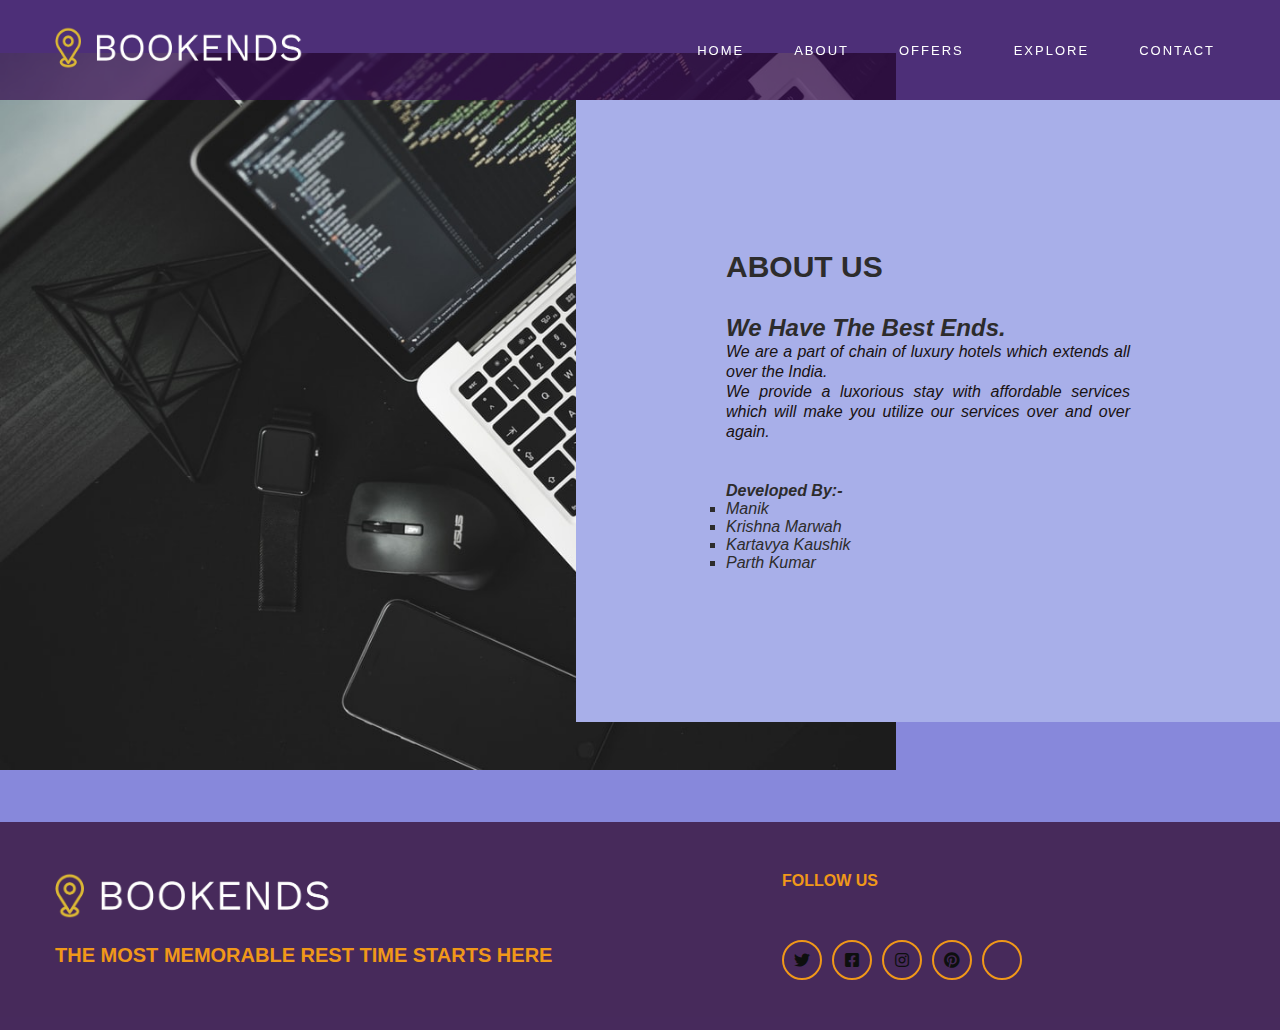
<file: about.html>
<!doctype html>
<html lang="en">
<head>
    <meta charset="UTF-8">
    <meta name="viewport"
        content="width=device-width, user-scalable=no, initial-scale=1.0, maximum-scale=1.0, minimum-scale=1.0">
    <meta http-equiv="X-UA-Compatible" content="ie=edge">
    <title>Bookends</title>
    <link rel="stylesheet" href="https://cdnjs.cloudflare.com/ajax/libs/font-awesome/5.13.0/css/all.min.css">
    <link rel="stylesheet" href="style.css">
</head>
<body>
    <div class="scrollbtn" onclick="scrollToTop()">
        <i class='fas fa-arrow-circle-up' ></i>
    </div>
    
<header class="header">
    <div class="container">
        <nav class="nav">
           <a href="index.html" class="logo">
               <img src="./images/logofinal.png" alt="" class="logo-image">
           </a>
            <div class="hamburger-menu">
                <i class="fas fa-bars open-state"></i>
                <i class="fas fa-times close-state"></i>
            </div>
            <ul class="nav-list">
                <li class="nav-item">
                    <a href="index.html" class="nav-link">Home</a>
                </li>
                <li class="nav-item">
                    <a href="about.html" class="nav-link">About</a>
                </li>
                <li class="nav-item">
                    <a href="offers.html" class="nav-link">Offers</a>
                </li>
                <li class="nav-item">
                    <a href="explore.html" class="nav-link">Explore</a>
                </li>
                <li class="nav-item">
                    <a href="contactus.html" class="nav-link">Contact</a>
                </li>
            </ul>
        </nav>
    </div>
</header>

<div class="about-section">
    <div class="inner-container">
        <h1>ABOUT US</h1>
        <h2 style="font-style: italic;">We Have The Best Ends.</h2>
        <p class="text">We are a part of chain of luxury hotels which extends all over the India. <br>We provide a luxorious stay with affordable services which will make you utilize our services over and over again.</p>
        <p style="font-size: medium; font-weight: bold; font-style: oblique;">Developed By:-</p>
        <ul style="list-style-type: square; font-style: oblique;">
            <li>Manik</li>
            <li>Krishna Marwah</li>
            <li>Kartavya Kaushik</li>
            <li>Parth Kumar</li>
        </ul>            
    </div>
</div>



<footer class="footer">
    <div class="container">
        <div class="footer-content">
           <div class="footer-content-brand">
               <a href="index.html" class="logo"></a>
               <img class="logo-image" src="./images/logofinal.png" alt="">
                </a>
                <div class="paragraph">
                    THE MOST MEMORABLE REST TIME STARTS HERE
                </div>
           </div>
           <div class="social-media-wrap">
               <h4 class="footer-heading">Follow Us</h4>
               <div class="social-media">
                   <a href="https://twitter.com/home" class="sm-link"><i class="fab fa-twitter"></i></a>
                   <a href="https://www.facebook.com" class="sm-link"><i class="fab fa-facebook-square"></i></a>
                   <a href="https://www.instagram.com" class="sm-link"><i class="fab fa-instagram"></i></a>
                   <a href="https://in.pinterest.com/login/" class="sm-link"><i class="fab fa-pinterest"></i></a>
                   <a href="https://www.tripadvisor.in/SmartDeals-g60834-Page_Arizona-Hotel-Deals.html" class="sm-link"><i class="fab fa-tripadvisor"></i></a> 
               </div>
           </div>
        </div>
    </div>
</footer>
<script src="main.js"></script>
</body>
</html>
</file>
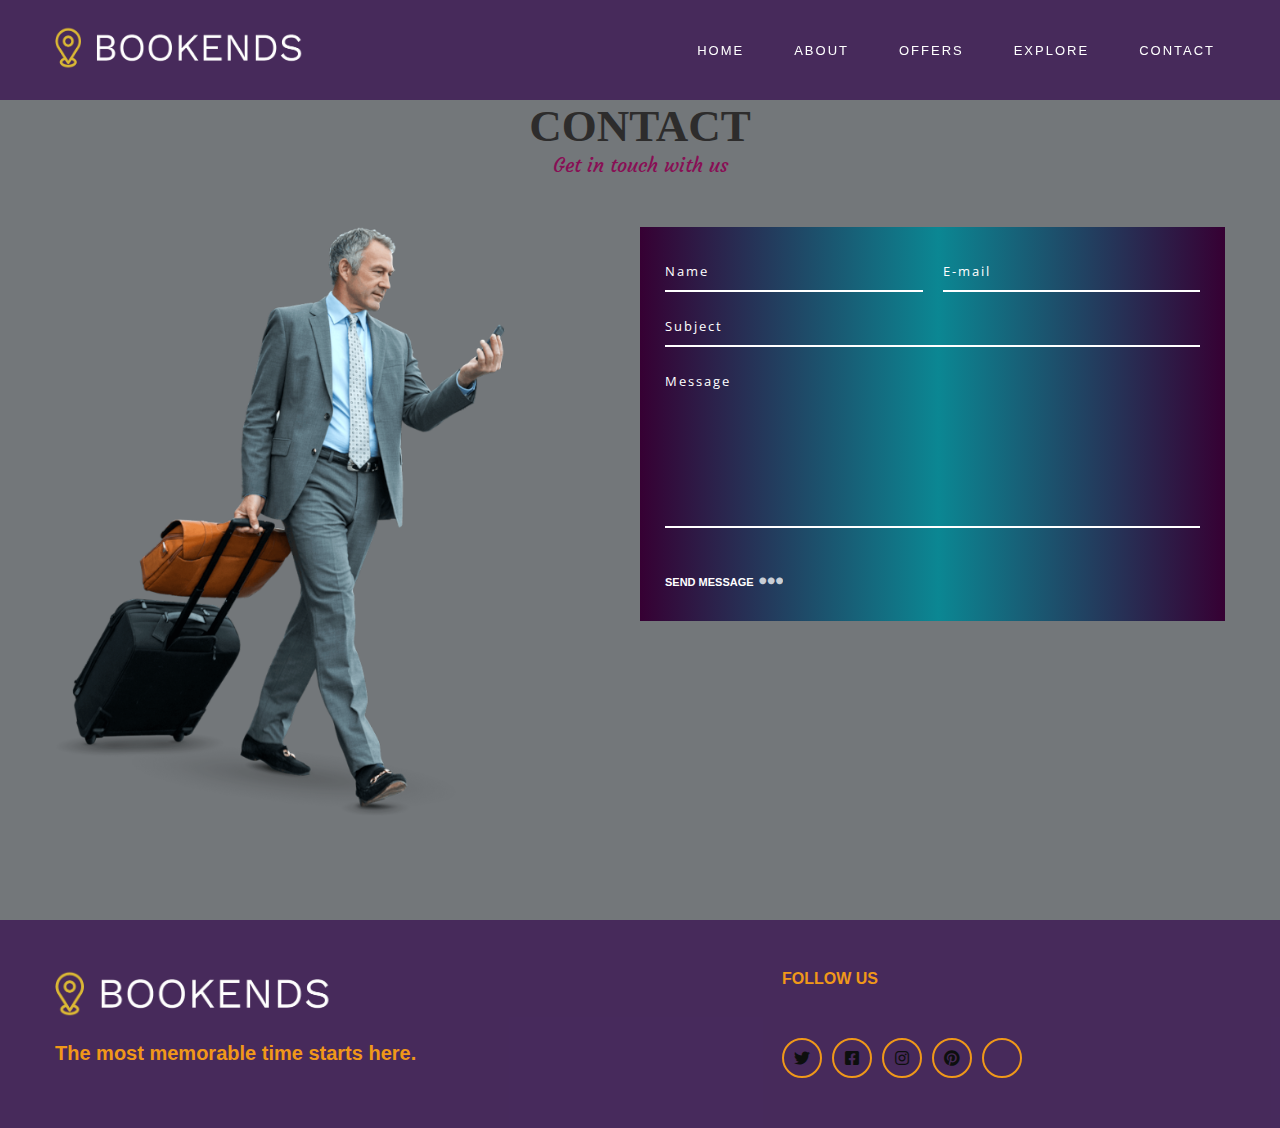
<file: contactus.html>
<!doctype html>
<html lang="en">
<head>
    <meta charset="UTF-8">
    <meta name="viewport"
        content="width=device-width, user-scalable=no, initial-scale=1.0, maximum-scale=1.0, minimum-scale=1.0">
    <meta http-equiv="X-UA-Compatible" content="ie=edge">
    <title>Bookends</title>
    <link rel="stylesheet" href="https://cdnjs.cloudflare.com/ajax/libs/font-awesome/5.13.0/css/all.min.css">
    <link rel="stylesheet" href="style.css">
</head>
<body>

    <div class="scrollbtn" onclick="scrollToTop()">
        <i class='fas fa-arrow-circle-up' ></i>
    </div>

    
<header class="header">
    <div class="container">
        <nav class="nav">
           <a href="index.html" class="logo">
               <img src="./images/logofinal.png" alt="" class="logo-image">
           </a>
            <div class="hamburger-menu">
                <i class="fas fa-bars open-state"></i>
                <i class="fas fa-times close-state"></i>
            </div>
            <ul class="nav-list">
                <li class="nav-item">
                    <a href="index.html" class="nav-link">Home</a>
                </li>
                <li class="nav-item">
                    <a href="about.html" class="nav-link">About</a>
                </li>
                <li class="nav-item">
                    <a href="offers.html" class="nav-link">Offers</a>
                </li>
                <li class="nav-item">
                    <a href="explore.html" class="nav-link">Explore</a>
                </li>
                <li class="nav-item">
                    <a href="contactus.html" class="nav-link">Contact</a>
                </li>
            </ul>
        </nav>
    </div>
</header>
<main>
<section class="contact">
    <div class="container">
        <h5 class="section-head">
            <span class="heading">Contact</span>
            <span class="sub-heading">Get in touch with us</span>
        </h5>
        <div class="contact-content">
            <div class="traveler-wrap">
                <img src="./images/traveler.png" alt="">
            </div>
            <form action="" class="form contact-form">
               <div class="input-group-wrap">
                   <div class="input-group">
                       <input type="text" class="input" placeholder="Name" required>
                       <span class="bar"></span>
                    </div>
                    <div class="input-group">
                        <input type="email" class="input" placeholder="E-mail" required> 
                        <span class="bar"></span>
                     </div>
                </div>     
                     <div class="input-group">
                        <input type="text" class="input" placeholder="Subject" required> 
                        <span class="bar"></span>
                     </div>
                     <div class="input-group">
                        <textarea class="input" cols="30" rows="8" placeholder="Message" required></textarea>
                        <span class="bar"></span>
                     </div>
                <button type="submit" class="btn form-btn btn-purple">Send Message
                    <span class="dots"><i class="fas fa-ellipsis-h"></i></span>
                </button>
            </form>
        </div>
    </div>

</section>
</main>

<footer class="footer">
<div class="container">
<div class="footer-content">
   <div class="footer-content-brand">
       <a href="index.html" class="logo"></a>
       <img class="logo-image" src="./images/logofinal.png" alt="">
        </a>
        <div class="paragraph">
            The most memorable time starts here.
        </div>
        
   </div>
   <div class="social-media-wrap">
       <h4 class="footer-heading">Follow us</h4>
       <div class="social-media">
        <a href="https://twitter.com/home" class="sm-link"><i class="fab fa-twitter"></i></a>
        <a href="https://www.facebook.com" class="sm-link"><i class="fab fa-facebook-square"></i></a>
        <a href="https://www.instagram.com" class="sm-link"><i class="fab fa-instagram"></i></a>
        <a href="https://in.pinterest.com/login/" class="sm-link"><i class="fab fa-pinterest"></i></a>
        <a href="https://www.tripadvisor.in/SmartDeals-g60834-Page_Arizona-Hotel-Deals.html" class="sm-link"><i class="fab fa-tripadvisor"></i></a>  
       </div>
   </div>
</div>
</div>
</footer>
<script src="main.js"></script>
</body>
</html>
</file>
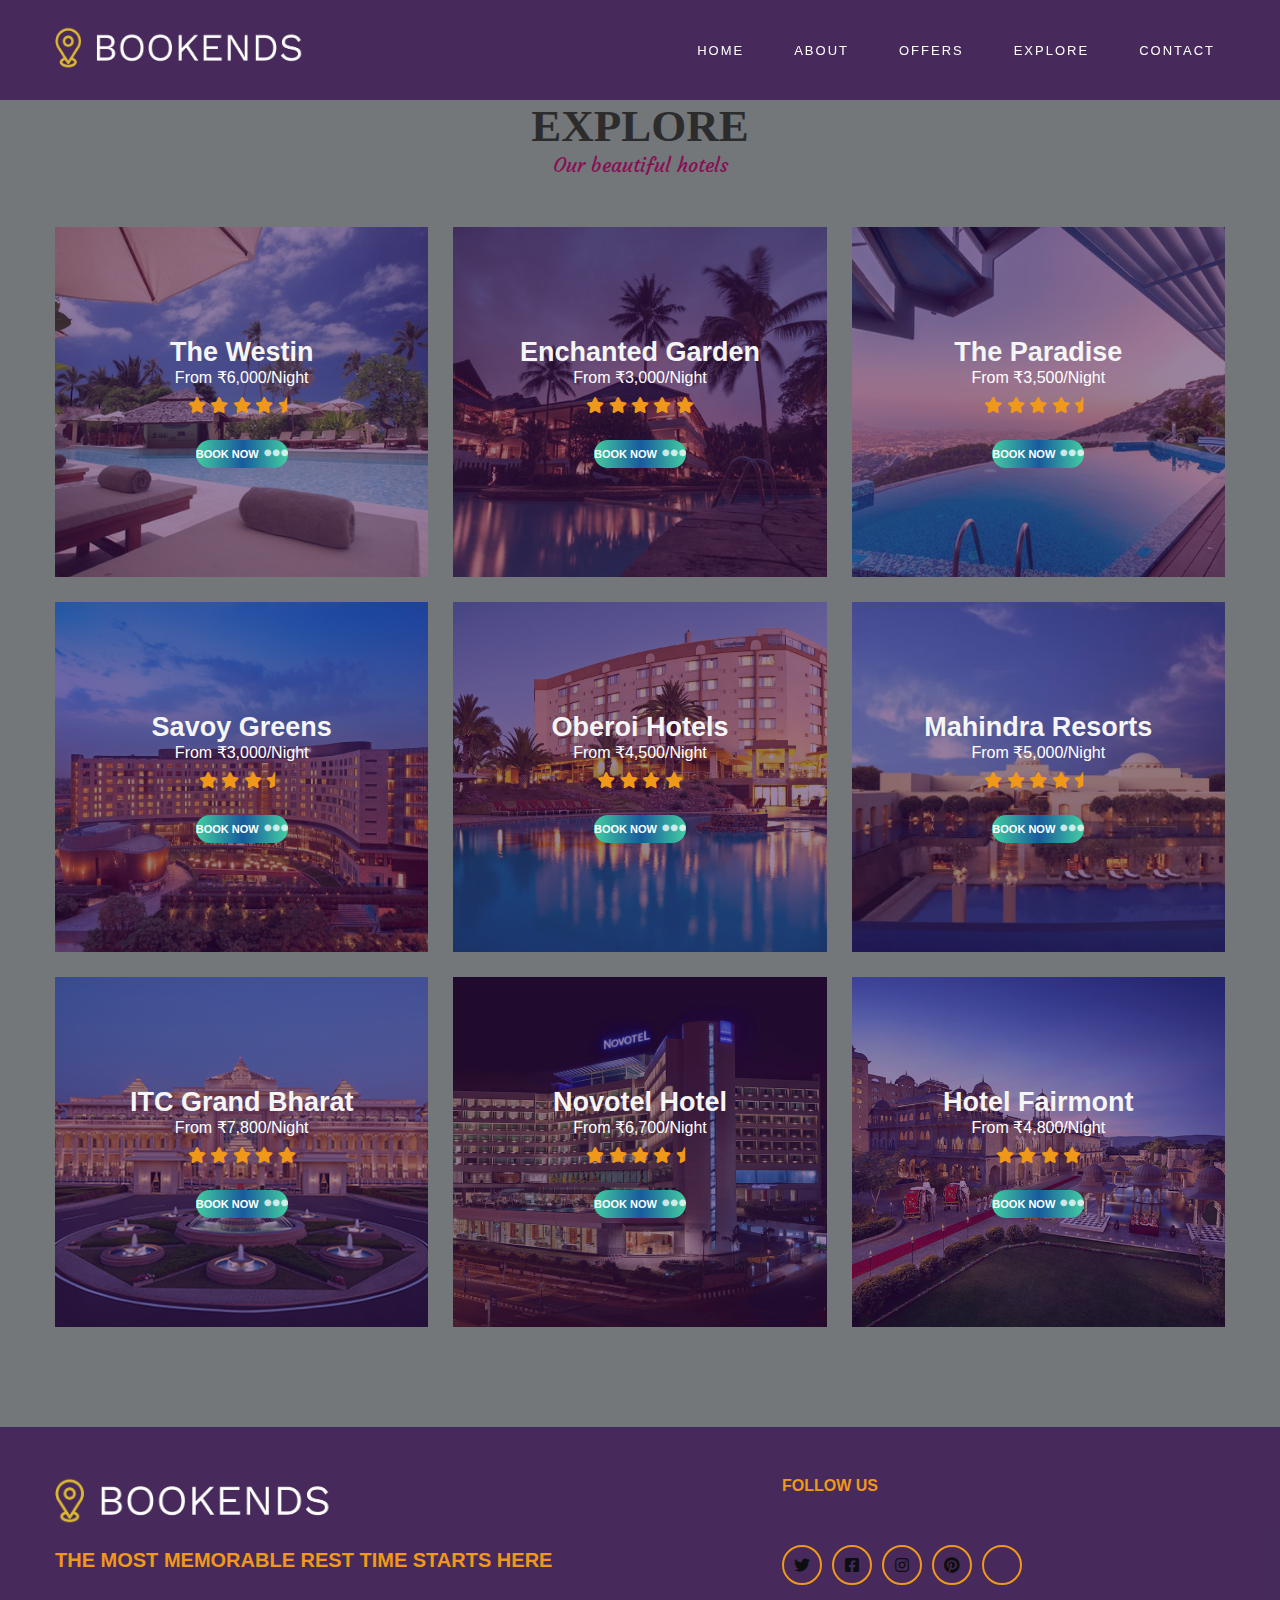
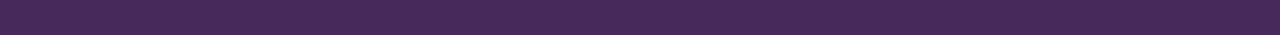
<file: explore.html>
<!doctype html>
<html lang="en">
<head>
    <meta charset="UTF-8">
    <meta name="viewport"
        content="width=device-width, user-scalable=no, initial-scale=1.0, maximum-scale=1.0, minimum-scale=1.0">
    <meta http-equiv="X-UA-Compatible" content="ie=edge">
    <title>Bookends</title>
    <link rel="stylesheet" href="https://cdnjs.cloudflare.com/ajax/libs/font-awesome/5.13.0/css/all.min.css">
    <link rel="stylesheet" href="style.css">
</head>
<body>
    <div class="scrollbtn" onclick="scrollToTop()">
        <i class='fas fa-arrow-circle-up' ></i>
    </div>
    
<header class="header">
    <div class="container">
        <nav class="nav">
           <a href="index.html" class="logo">
               <img src="./images/logofinal.png" alt="" class="logo-image">
           </a>
            <div class="hamburger-menu">
                <i class="fas fa-bars open-state"></i>
                <i class="fas fa-times close-state"></i>
            </div>
            <ul class="nav-list">
                <li class="nav-item">
                    <a href="index.html" class="nav-link">Home</a>
                </li>
                <li class="nav-item">
                    <a href="about.html" class="nav-link">About</a>
                </li>
                <li class="nav-item">
                    <a href="offers.html" class="nav-link">Offers</a>
                </li>
                <li class="nav-item">
                    <a href="explore.html" class="nav-link">Explore</a>
                </li>
                <li class="nav-item">
                    <a href="contactus.html" class="nav-link">Contact</a>
                </li>
            </ul>
        </nav>
    </div>
</header>

<section class="hotels">
    <div class="container">
        <h5 class="section-head">
            <span class="heading">Explore</span>
            <span class="sub-heading">Our beautiful hotels</span>
        </h5>
        <div class="grid">
            <div class="grid-item featured-hotels">
                <img src="./images/hotel_astro_resort.jpg" alt="" class="hotel-image">
                <h5 class="hotel-name">The Westin </h5>
                <span class="hotel-price">From ₹6,000/Night</span>
                <div class="hotel-rating">
                    <i class="fas fa-star rating"></i>
                    <i class="fas fa-star rating"></i>
                    <i class="fas fa-star rating"></i>
                    <i class="fas fa-star rating"></i>
                    <i class="fas fa-star-half rating"></i>
                </div>
                <a href="index.html" class="btn btn-gradient">Book now
                    <span class="dots"><i class="fas fa-ellipsis-h"></i></span>
                </a>
            </div>

                <div class="grid-item featured-hotels">
                    <img src="./images/hotel_the_enchanted_garden.jpg" alt="" class="hotel-image">
                    <h5 class="hotel-name">Enchanted Garden</h5>
                    <span class="hotel-price">From ₹3,000/Night</span>
                    <div class="hotel-rating">
                        <i class="fas fa-star rating"></i>
                        <i class="fas fa-star rating"></i>
                        <i class="fas fa-star rating"></i>
                        <i class="fas fa-star rating"></i>
                        <i class="fas fa-star rating"></i>
                    </div>
                    <a href="index.html" class="btn btn-gradient">Book now
                        <span class="dots"><i class="fas fa-ellipsis-h"></i></span>
                    </a>
                </div>

                    <div class="grid-item featured-hotels">
                        <img src="./images/hotel_the_paradise.jpg" alt="" class="hotel-image">
                        <h5 class="hotel-name">The Paradise</h5>
                        <span class="hotel-price">From ₹3,500/Night</span>
                        <div class="hotel-rating">
                            <i class="fas fa-star rating"></i>
                            <i class="fas fa-star rating"></i>
                            <i class="fas fa-star rating"></i>
                            <i class="fas fa-star rating"></i>
                            <i class="fas fa-star-half rating"></i>
                        </div>
                        <a href="index.html" class="btn btn-gradient">Book now
                            <span class="dots"><i class="fas fa-ellipsis-h"></i></span>
                        </a>
                    </div>

                    <div class="grid-item featured-hotels">
                        <img src="./images/TW.jpg" alt="" class="hotel-image">
                        <h5 class="hotel-name">Savoy Greens</h5>
                        <span class="hotel-price">From ₹3,000/Night</span>
                        <div class="hotel-rating">
                            <i class="fas fa-star rating"></i>
                            <i class="fas fa-star rating"></i>
                            <i class="fas fa-star rating"></i>
                            <i class="fas fa-star-half rating"></i>
                            
                        </div>
                        <a href="index.html" class="btn btn-gradient">Book now
                            <span class="dots"><i class="fas fa-ellipsis-h"></i></span>
                        </a>
                    </div>

                    <div class="grid-item featured-hotels">
                        <img src="./images/hotel1.jpg" alt="" class="hotel-image">
                        <h5 class="hotel-name">Oberoi Hotels</h5>
                        <span class="hotel-price">From ₹4,500/Night</span>
                        <div class="hotel-rating">
                            <i class="fas fa-star rating"></i>
                            <i class="fas fa-star rating"></i>
                            <i class="fas fa-star rating"></i>
                            <i class="fas fa-star rating"></i>
                        </div>
                        <a href="index.html" class="btn btn-gradient">Book now
                            <span class="dots"><i class="fas fa-ellipsis-h"></i></span>
                        </a>
                    </div>

                    <div class="grid-item featured-hotels">
                        <img src="./images/Trident.jpg" alt="" class="hotel-image">
                        <h5 class="hotel-name">Mahindra Resorts</h5>
                        <span class="hotel-price">From ₹5,000/Night</span>
                        <div class="hotel-rating">
                            <i class="fas fa-star rating"></i>
                            <i class="fas fa-star rating"></i>
                            <i class="fas fa-star rating"></i>
                            <i class="fas fa-star rating"></i>
                            <i class="fas fa-star-half rating"></i>
                        </div>
                        <a href="index.html" class="btn btn-gradient">Book now
                            <span class="dots"><i class="fas fa-ellipsis-h"></i></span>
                        </a>
                    </div>

                    <div class="grid-item featured-hotels">
                        <img src="./images/itc-grand-bharat.png" alt="" class="hotel-image">
                        <h5 class="hotel-name">ITC Grand Bharat</h5>
                        <span class="hotel-price">From ₹7,800/Night</span>
                        <div class="hotel-rating">
                            <i class="fas fa-star rating"></i>
                            <i class="fas fa-star rating"></i>
                            <i class="fas fa-star rating"></i>
                            <i class="fas fa-star rating"></i>
                            <i class="fas fa-star rating"></i>
                        </div>
                        <a href="index.html" class="btn btn-gradient">Book now
                            <span class="dots"><i class="fas fa-ellipsis-h"></i></span>
                        </a>
                    </div>

                    <div class="grid-item featured-hotels">
                        <img src="./images/novotel.jpg" alt="" class="hotel-image">
                        <h5 class="hotel-name">Novotel Hotel</h5>
                        <span class="hotel-price">From ₹6,700/Night</span>
                        <div class="hotel-rating">
                            <i class="fas fa-star rating"></i>
                            <i class="fas fa-star rating"></i>
                            <i class="fas fa-star rating"></i>
                            <i class="fas fa-star rating"></i>
                            <i class="fas fa-star-half rating"></i>
                        </div>
                        <a href="index.html" class="btn btn-gradient">Book now
                            <span class="dots"><i class="fas fa-ellipsis-h"></i></span>
                        </a>
                    </div>

                    <div class="grid-item featured-hotels">
                        <img src="./images/fairmont.jpg" alt="" class="hotel-image">
                        <h5 class="hotel-name">Hotel Fairmont</h5>
                        <span class="hotel-price">From ₹4,800/Night</span>
                        <div class="hotel-rating">
                            <i class="fas fa-star rating"></i>
                            <i class="fas fa-star rating"></i>
                            <i class="fas fa-star rating"></i>
                            <i class="fas fa-star rating"></i>
                        </div>
                        <a href="index.html" class="btn btn-gradient">Book now
                            <span class="dots"><i class="fas fa-ellipsis-h"></i></span>
                        </a>
                    </div>
        </div>
    </div>
</section>


<footer class="footer">
    <div class="container">
        <div class="footer-content">
           <div class="footer-content-brand">
               <a href="index.html" class="logo"></a>
               <img class="logo-image" src="./images/logofinal.png" alt="">
                </a>
                <div class="paragraph">
                    THE MOST MEMORABLE REST TIME STARTS HERE
                </div>
           </div>
           <div class="social-media-wrap">
               <h4 class="footer-heading">Follow Us</h4>
               <div class="social-media">
                <a href="https://twitter.com/home" class="sm-link"><i class="fab fa-twitter"></i></a>
                <a href="https://www.facebook.com" class="sm-link"><i class="fab fa-facebook-square"></i></a>
                <a href="https://www.instagram.com" class="sm-link"><i class="fab fa-instagram"></i></a>
                <a href="https://in.pinterest.com/login/" class="sm-link"><i class="fab fa-pinterest"></i></a>
                <a href="https://www.tripadvisor.in/SmartDeals-g60834-Page_Arizona-Hotel-Deals.html" class="sm-link"><i class="fab fa-tripadvisor"></i></a> 
               </div>
           </div>
        </div>
    </div>
</footer>
<script src="main.js"></script>
</body>
</html>
</file>
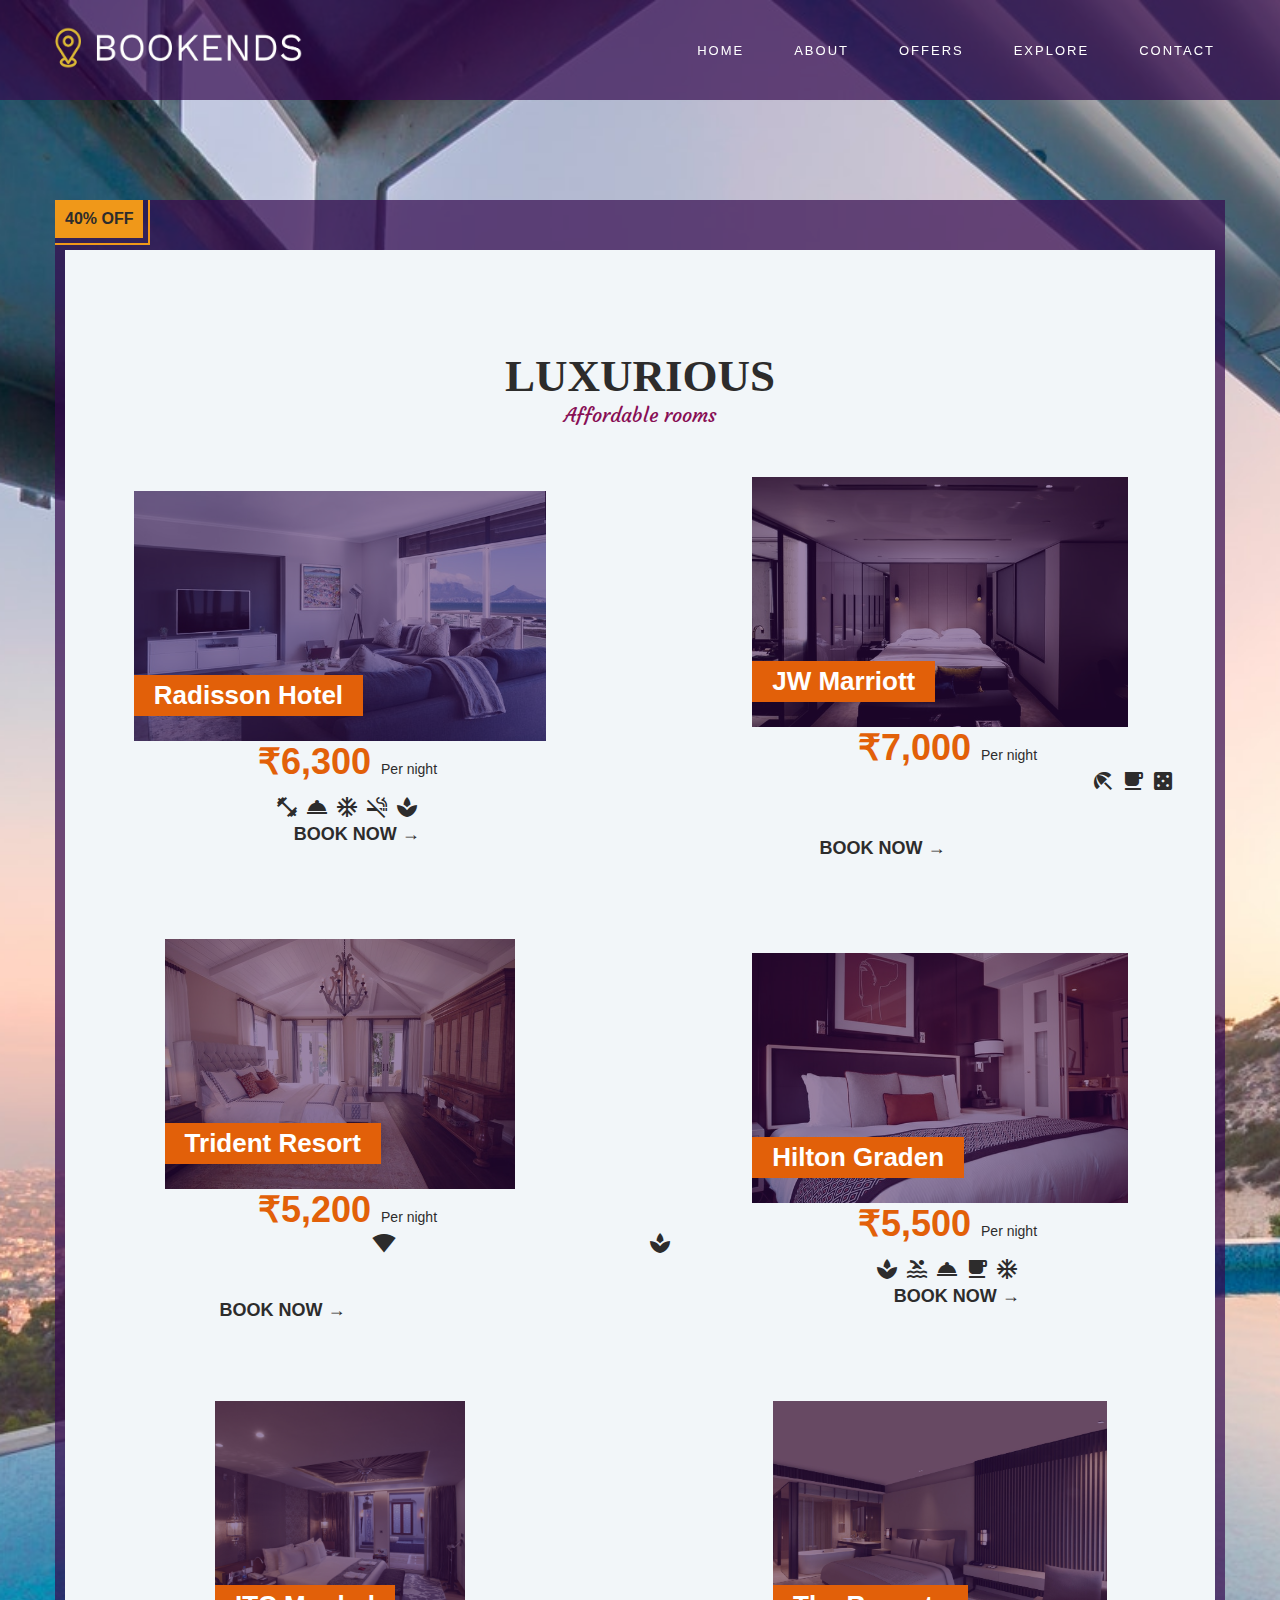
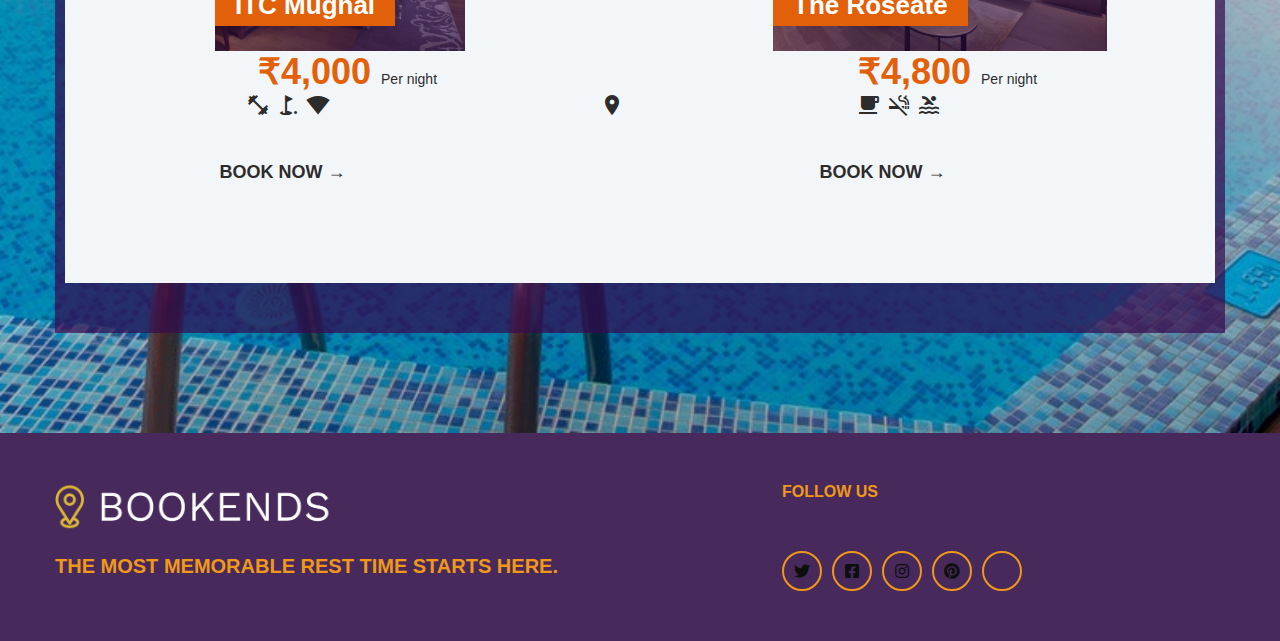
<file: offers.html>
<!doctype html>
<html lang="en">
<head>
    <meta charset="UTF-8">
    <meta name="viewport"
        content="width=device-width, user-scalable=no, initial-scale=1.0, maximum-scale=1.0, minimum-scale=1.0">
    <meta http-equiv="X-UA-Compatible" content="ie=edge">
    <title>Bookends</title>
    <link rel="stylesheet" href="https://cdnjs.cloudflare.com/ajax/libs/font-awesome/5.13.0/css/all.min.css">
    <link rel="stylesheet" href="style.css">
    <link rel="stylesheet" href="https://fonts.googleapis.com/icon?family=Material+Icons">
</head>
<body>
    <div class="scrollbtn" onclick="scrollToTop()">
        <i class='fas fa-arrow-circle-up' ></i>
    </div>
    
<header class="header">
    <div class="container">
        <nav class="nav">
           <a href="index.html" class="logo">
               <img src="./images/logofinal.png" alt="" class="logo-image">
           </a>
            <div class="hamburger-menu">
                <i class="fas fa-bars open-state"></i>
                <i class="fas fa-times close-state"></i>
            </div>
            <ul class="nav-list">
                <li class="nav-item">
                    <a href="index.html" class="nav-link">Home</a>
                </li>
                <li class="nav-item">
                    <a href="about.html" class="nav-link">About</a>
                </li>
                <li class="nav-item">
                    <a href="offers.html" class="nav-link">Offers</a>
                </li>
                <li class="nav-item">
                    <a href="explore.html" class="nav-link">Explore</a>
                </li>
                <li class="nav-item">
                    <a href="contactus.html" class="nav-link">Contact</a>
                </li>
            </ul>
        </nav>
    </div>
</header>
<section class="offer">
    <div class="container">
        <div class="offer-content">
            <div class="discount">
                40% off
            </div>
            <section class="rooms">
                <div class="container">
                    <h5 class="section-head">
                        <span class="heading">Luxurious</span>
                        <span class="sub-heading">Affordable rooms</span>
                    </h5>
                    <div class="grid rooms-grid">
                        <div class="grid-item feature-rooms">
                            <div class="image-wrap">
                                <img class="room-image" src="./images/room_1.jpg" alt="">
                                <h5 class="room-name">Radisson Hotel</h5>
                            </div>
                            <div class="room-info-wrap">
                                <span class="room-price">₹6,300 <span class="per-night">Per night</span></span>
                                <span class="material-icons">
                                    fitness_center
                                    room_service
                                    ac_unit
                                    smoke_free
                                    spa
                                </span>
                                <a href="index.html" class="btn rooms-btn"><br>Book now &rarr;</a>
                            </div>
                        </div>
                        <div class="grid-item feature-rooms">
                            <div class="image-wrap">
                                <img class="room-image" src="./images/room_2.jpg" alt="">
                                <h5 class="room-name">JW Marriott</h5>
                            </div>
                            <div class="room-info-wrap">
                                <span class="room-price">₹7,000 <span class="per-night">Per night</span></span>
                                <span class="material-icons">
                                    balcony
                                    elevator
                                    beach_access
                                    free_breakfast
                                    casino
                                </span>
                                <a href="index.html" class="btn rooms-btn"><br>Book now &rarr;</a>
                            </div>
                        </div>
                        <div class="grid-item feature-rooms">
                            <div class="image-wrap">
                                <img class="room-image" src="./images/room_3.jpg" alt="">
                                <h5 class="room-name">Trident Resort</h5>
                            </div>
                            <div class="room-info-wrap">
                                <span class="room-price">₹5,200 <span class="per-night">Per night</span></span>
                                <span class="material-icons">
                                    golf_course
                                    brunch_dining
                                    network_wifi
                                    car_rental
                                    spa
                                </span>
                               
                                <a href="index.html" class="btn rooms-btn"><br>Book now &rarr;</a>
                            </div>
                        </div>
                        <div class="grid-item feature-rooms">
                            <div class="image-wrap">
                                <img class="room-image" src="./images/room_4.jpg" alt="">
                                <h5 class="room-name">Hilton Graden</h5>
                            </div>
                            <div class="room-info-wrap">
                                <span class="room-price">₹5,500 <span class="per-night">Per night</span></span>
                                <span class="material-icons">
                                    spa
                                    pool
                                    room_service
                                    free_breakfast
                                    ac_unit
                                    </span>
                                <a href="index.html" class="btn rooms-btn"><br>Book now &rarr;</a>
                            </div>
                        </div>
                        <div class="grid-item feature-rooms">
                            <div class="image-wrap">
                                <img class="room-image" src="./images/itcm.jpg" alt="">
                                <h5 class="room-name">ITC Mughal</h5>
                            </div>
                            <div class="room-info-wrap">
                                <span class="room-price">₹4,000 <span class="per-night">Per night</span></span>
                                <span class="material-icons">
                                    no_meals
                                    fitness_center
                                    golf_course
                                    network_wifi
                                    family_restrooms
                                </span>
                                <a href="index.html" class="btn rooms-btn"><br>Book now &rarr;</a>
                            </div>
                        </div>
                        <div class="grid-item feature-rooms">
                            <div class="image-wrap">
                                <img class="room-image" src="./images/roseate.jpg" alt="">
                                <h5 class="room-name">The Roseate</h5>
                            </div>
                            <div class="room-info-wrap">
                                <span class="room-price">₹4,800 <span class="per-night">Per night</span></span>
                                <span class="material-icons">
                                    bento
                                    local_cafe
                                    smoke_free
                                    pool
                                    no_drinks
                                </span>
                                <a href="index.html" class="btn rooms-btn"><br>Book now &rarr;</a>
                            </div>
                        </div>
                    </div>
                </div>
            </section>
        </section>
    <footer class="footer">
        <div class="container">
            <div class="footer-content">
               <div class="footer-content-brand">
                   <a href="index.html" class="logo"></a>
                   <img class="logo-image" src="./images/logofinal.png" alt="">
                    </a>
                    <div class="paragraph">
                        THE MOST MEMORABLE REST TIME STARTS HERE.
                    </div>
                    
               </div>
               <div class="social-media-wrap">
                   <h4 class="footer-heading">Follow us</h4>
                   <div class="social-media">
                    <a href="https://twitter.com/home" class="sm-link"><i class="fab fa-twitter"></i></a>
                    <a href="https://www.facebook.com" class="sm-link"><i class="fab fa-facebook-square"></i></a>
                    <a href="https://www.instagram.com" class="sm-link"><i class="fab fa-instagram"></i></a>
                    <a href="https://in.pinterest.com/login/" class="sm-link"><i class="fab fa-pinterest"></i></a>
                    <a href="https://www.tripadvisor.in/SmartDeals-g60834-Page_Arizona-Hotel-Deals.html" class="sm-link"><i class="fab fa-tripadvisor"></i></a> 
                   </div>
               </div>
            </div>
        </div>
    </footer>
    <script src="main.js"></script>
    </body>
    </html>
</file>
<file: style.css>
@import url('https://fonts.googleapis.com/css?family=Courgette|Open+Sans:400,800&display=swap');
/*Basic reset*/
*,
*::before,
*::after {
    margin: 0;
    padding: 0;
    box-sizing: border-box;
}
/*Custom properties*/
:root {
    --dark-color: #2d2c2c;
    --purple: #rgb(53, 10, 79);
    --purple-transparent: rgba(53, 10, 79, .7);
    --purple-transparent-alt: rgba(53, 10, 79, .5);
    --orange: #e26009;
    --yellow: #f09819;
    --gradient-color: linear-gradient(to right, #360033 0%, #0b8793  51%, #360033  100%);
    --gradient-color1: linear-gradient(to right, #43cea2 0%, #185a9d  51%, #43cea2  100%);
    --gradient-color1-alt: linear-gradient(to right, #E55D87 0%, #5FC3E4  51%, #E55D87  100%);
    
}

/*Global styles*/
html{
    /*Makes the math when using rem units simple*/
    font-size: 10px;
    background-color: rgb(115, 119, 122);
}
body{
    font-family: 'Opens Sans', sans-serif;
    font-size: 1.6rem;
    color: var(--dark-color);
}
a{
    text-decoration: none;
    color: inherit;
}
ul{
    list-style: none;
}
section{
    padding: 5rem 0;
}


/*Reusable styles*/
.btn{
    color: #fff;
    font-size: 1.1rem;
    font-weight: bold;
    text-transform: uppercase;
    padding: .5rem, 3.5rem;
    border: none;
    border-radius: 10rem;
    display: inline-flex;
    align-items: center;
}
.container{
    width: 100%;
    max-width: 120rem;
    padding: 0 1.5rem;
    margin: 0 auto;
}
.form-btn{
    margin-top: 2.5rem;
    cursor: pointer;
}
.btn-gradient{
    background-image: var(--gradient-color1);
}
.btn-gradient:hover{
    background-image: var(--gradient-color1-alt);
}
.btn-purple{
    background-color: var(--gradient-color1);
}
.btn-purple:hover{
    background-color: rgb(233, 118, 41);
}
.dots{
    font-size: 2.4rem;
    margin-left: .5rem;
    opacity: .75;
}
.header.active{
    background-color: var(--purple-transparent-alt);
}


/*Header styles*/
.header{
    width: 100%;
    height: 6rem;
    display: flex;
    align-items: center;
    position: fixed;
    top: 0;
    left: 0;
    background-color: var(--purple-transparent);
    z-index: 999;
}


/* Header styles - nav */
.nav{
    display: flex;
    align-items: center;
    justify-content: space-between;
} 

.logo-image{
    max-width: 40%;
}

.hamburger-menu{
    font-size: 2.6rem;
    color: #fff;
    cursor: pointer;
    position: relative;
    z-index: 1500;
}

.hamburger-menu .fa-times{
    display: none;
}

.menu-open .hamburger-menu .fa-times{
    display: block; 
}

.menu-open .hamburger-menu .fa-bars{
    display: none; 
}

.nav-list{
    position: fixed;
    top: 0;
    left: 0;
    width: 100%;
    height: 100vh;
    background-color: rgb(53, 10, 79);
    display: flex;
    flex-direction: column;
    align-items: center;
    justify-content: center;
    z-index: 1400;
    opacity: 0;
    transform: scale(0);
    transition: opacity .5s;
}

.menu-open .nav-list{
    opacity: 1;
    transform: scale(1);
}

.nav-item:not(:last-child){
    margin-bottom: .5rem;
}

.nav-link{
    display: block;
    color: #fff;
    font-size: 3rem;
    font-weight: bold;
    text-transform: uppercase;
    letter-spacing: 2px;
    padding: 1rem;
}


/*Hero section styles*/
.hero{
    width: 100%;
    height: 100vh;
    background: url("./images/ezgif.com-gif-maker.gif") center no-repeat;
    background-size: cover;
    display: flex;
    align-items: center;
    text-align: center;
    position: relative;
    z-index: 0;
}

.hero::after{
    content: '';
    position: absolute;
    top: 0;
    left: 0;
    width: inherit;
    height: inherit;
    background-color: var(--purple-transparent-alt);
    z-index: -1;
}

.main-heading{
    color: #fff;
    line-height: 1;
    text-shadow: 1px 1px 1rem rgba(0,0,0,.5);
    margin-bottom: 2.5rem;
}

.title{
    font-size: 4.8rem;
    text-transform: uppercase;
    letter-spacing: 3px;
    
}

.sub-title{
    font-size: 3.6rem;
    font-weight: 300;
    font-family: 'Courgette', cursive;
}


/* Booking section styles */
.booking{
    background-image: var(--gradient-color);
}

.input-group{
    margin-bottom: 1.5rem;
}
.input-label{
    display: block;
    font-size: 1.3rem;
    text-transform: uppercase;
    color: #fff;
    font-weight: bold;
    margin-bottom: 1rem;
}
.input,
.options{
    outline: none;
    border: none;
    width: 100%;
    min-height: 4rem;
    padding: 1rem;
    font-weight: bold;
    color: #a5a5a5;
    letter-spacing: 2px;
    font-family: "Open Sans", sans-serif;
    resize: none;
}
::placeholder {
    color: inherit;
}


/* Featured hotels section styles */
.section-head{
    text-align: center;
    margin-bottom: 5rem;
}

.heading{
    display: block;
    font-size: 4.5rem;
    text-transform: uppercase;
    font-family: '';
}

.sub-heading{
    font-size: 2rem;
    font-family: 'Courgette', cursive;
    font-weight: 400;
    color: #880f55;
}

.grid{
    display: grid;
    grid-template-columns: repeat(auto-fit, minmax(30rem, 1fr));
    grid-gap: 2.5rem;
}

.grid-item{
    display: flex;
    flex-direction: column;
    align-items: center;
    justify-content: center;
}

.featured-hotels{
    height: 35rem;
    color: #fff;
    padding: 1rem;
    position: relative;
    z-index: 0;
}

.featured-hotels::before{
    content: "";
    position: absolute;
    top: 0;
    left: 0;
    width: 100%;
    height: 100%;
    background-color: var(--purple-transparent-alt);
    z-index: -1;
}

.hotel-image{
    width: 100%;
    height: 100%;
    object-fit: cover;
    position: absolute;
    top: 0;
    left: 0;
    z-index: -2;
}

.hotel-name{
    font-size: 27px;
    color:whitesmoke;
}

.hotel-rating{
    margin: 1rem 0 2.5rem;
}
 
.rating{
    color: var(--yellow);
}

/* special section styles */
.offer{
    background: url("./images/the_paradise_bg.jpg") bottom center no-repeat;
    background-size: cover;
}

.offer-content{
    background: rgba(53, 10, 79, .7);
    text-align: center;
    padding: 5rem 1rem;
    position: relative;
    overflow: hidden;
    margin-top: 100px;
}

.discount{
    background-color: var(--yellow);
    position: absolute;
    top: 0;
    left: 0;
    padding: 1rem;
    font-weight: bold;
    text-transform: uppercase;
    outline: 2px solid var(--yellow);
    outline-offset: .5rem;
}

.paragraph{
    color: gold;
    font-weight: bolder;
    margin-bottom: -8rem;
    font-size: 20px;
}

/*Room section style*/
.rooms{
    background-color: #f2f6f9;
} 
.image-wrap{
    position: relative;
    height: 25rem;

}
.image-wrap::after{
    content: '';
    position: absolute;
    top: 0;
    left: 0;
    width: 100%;
    height: 100%;
    background-color: var(--purple-transparent-alt);
}
.room-image{
    width: 100%;
    height: 100%;
    object-fit: cover;
}
.room-name{
    font-size: 2.6rem;
    background-color: var(--orange);
    color: #fff;
    padding: .5rem 2rem;
    position: absolute;
    left: 0;
    bottom: 2.5rem;
    z-index: 10;

}
.room-price{
    display: block;
    font-size: 3.6rem;
    font-weight: bold;
    color: var(--orange);
}
.per-night{
    color: var(--dark-color);
    font-size: 1.4rem; 
    font-weight: 100;
}
.rooms-btn{
    color: var(--dark-color);
    font-size: 18px;
    margin-top: 2rem;
    margin-left: -13rem;
    padding: 0;
    transition: color .5s;
}
.rooms-btn:hover{
    color: var(--orange);
}


/*Contact section styles*/
.contact-content{
    display: flex;
    justify-content: center;
    
}
.traveler-wrap{
    display: none;
}
.contact-form{
    width: 100%;
    background-image: var(--gradient-color);
    padding: 2.5rem;
}
.contact-form .input{
    display: block;
    background-color: transparent;
    color: #fff;
    font-weight: normal;
    border-bottom: 2px solid #fff;
    padding-left: 0;
}
.bar{
    display: block;
    position: relative;
}
.bar::after{
    content: '';
    position: absolute;
    left: 0;
    bottom: 0;
    width: 100%;
    height: 3px;
    background-color: var(--orange);
    transform: scaleX(0);
    transform-origin: left;
    transition: transform .5s;
}
.contact-form .input:focus + .bar::after{
    transform: scaleX(1);
}


/*footer section styles*/
.footer{
    padding: 5rem 0;
    background-color: var(--purple-transparent);
    color: rgb(13, 15, 14);
}
.footer-content-brand{
    margin-bottom: 20rem;
}
.footer .paragraph{
    color: inherit;
}
.footer-heading{
    text-transform: uppercase;
    margin-bottom: 2.5rem;
}
.social-media{
    display: flex;
}
.sm-link{
    width: 4rem;
    height: 4rem;
    border: 2px solid var(--yellow);
    border-radius: 58%;
    display: flex;
    margin-right: 1rem;
    transition: background-color .5s;
}
.sm-link:hover{
    background-color: var(--yellow);
    color: var(--dark-color);
}
.sm-link i{
    margin: auto;
}
/*Media queries*/
@media screen and (min-width:768px){
    /*Header section styles*/
    .header{
        height: 10rem; 
    }
    .header.active{
        height: 6rem;
    }

    /*Hero section styles*/
    .title{
        font-size: 8rem;
    }

    /*Contact section styles*/
    .contact-content{
        justify-content: space-between; 
    }
    .traveler-wrap{
        display: block;
        flex: 0 0 45%;        
    }
    .contact-form{
        flex: 0 0 50%;
        align-self: flex-start;
    }
    .input-group-wrap{
        display: flex;
    }
    .input-group-wrap .input-group{
        width: 50%;
        margin-right: 2rem;
    }
    .input-group-wrap .input-group:last-child{
        margin-right: 0;
    }


    /*footer section styles*/
    .footer{
        overflow-x: hidden;
    }
    .footer-content{
        display: flex;        
    }
    .footer-content-brand{
        margin-bottom: 0;
        flex: 0 0 60%;
    }
    .footer .paragraph{
        margin-top: 2rem;
        color:var(--yellow)
    }
    .footer-heading{
        margin-bottom: 5rem;
        color: var(--yellow);
    }
    .social-media-wrap{
        flex: 0 0 40%;
        margin-left: 2.5rem;
    }
}

@media screen and (min-width: 1000px){
    section:not(.booking){
        padding: 10rem 0;
    }

    /*header section styles*/
    .hamburger-menu{
        display: none;
    }
    .nav-list{
        position: initial;
        width: initial;
        height: initial;
        background-color: transparent;
        flex-direction: row;
        justify-content: initial;
        opacity: 1;
        transform: scale(1);
    }
    .nav-item:not(:last-child){
        margin-right: 3rem;
        margin-bottom: 0;
    }
    .nav-link{
        font-size: 1.3rem;
        font-weight: normal;
        transition: color .5s;
    }
    .nav-link:hover{
        color: var(--yellow);
    }


    /*hero section styles*/
    .title{
        font-size: 12rem;
    }
    .sub-title{
        font-size: 4.6rem;
    }


    /*booking section styles*/
    .book-form{
        display: flex;
        justify-content: space-between;
    }
    .book-form .input-group{
        margin-right: 0;
    }
    .book-form .input-group:first-child{
        flex: 0 0 20%;
    }
    .input,
    .options{
        min-width: 10rem;
    }

    
    /*rooms section styles*/
    .rooms-grid{
        grid-template-columns: repeat(auto-fit, minmax(40rem, 1fr));
        grid-gap: 8rem;
    }
    .featured-rooms{
        flex-direction: row;
        align-items: flex-start;        
    }
    .room-info-wrap{
        margin-left: 1.5rem;
    }
    
}
@media screen and (min-width: 1200px){
    .book-form .input-group:first-child{
        flex: 0 0 20%;
    }
}


/* scrollbutton styles */
.scrollbtn{
    font-size: 4rem;
    position: fixed;
    bottom: 800px;
    right: 20px;
    font-size:40px;
    width: 50px;
    color: #000;
    height: 50px;
    cursor: pointer;
    background-position: center;
    border-radius: 50%;
    background-size: 50px;
    z-index: 100000;
    visibility: hidden;
    opacity: 0;
    transition: 0.5s;
}
.scrollbtn.active{
    bottom: 40px;
    visibility: visible;
    opacity: 1;
}


/* scrollbar(progressbar) styles */
::-webkit-scrollbar{
    width: 0;
}
#scrollPath{
    position: fixed;
    top: 0;
    right: 0;
    width: 10px;
    height: 100%;
    background: linear-gradient(to top, #008aff, #00ffe7);
    animation: animate 5s linear infinite;
}
@keyframes animate
{
    0%,100%
    {
        filter: hue-rotate(0deg);
    }
    50%
    {
        filter: hue-rotate(360deg);
    }
}
#progressbar::before
{
    content: '';
    position: absolute;
    top: 0;
    left: 0;
    width: 100%;
    height: 100%;
    background: linear-gradient(to top, #008aff, #00ffe7);
    filter: blur(30px);
}
#progressbar::after
{
    content: '';
    position: absolute;
    top: 0;
    left: 0;
    width: 100%;
    height: 100%;
    background: linear-gradient(to top, #008aff, #00ffe7);
    filter: blur(30px);
}


/* slider styles */
#slider {
    margin: 0 auto;
    width: 800px;
    max-width: 100%;
    text-align: center;
 }
 #slider input[type=radio] {
    display: none;
 }
 #slider label {
    cursor:pointer;
    text-decoration: none;
 }
 #slides {
    padding: 10px;
    position: relative;
    background: white;
    z-index: 1;
 }
 #overflow {
    width: 100%;
    overflow: hidden;
 }
 #slide1:checked ~ #slides .inner {
    margin-left: 0;
 }
 #slide2:checked ~ #slides .inner {
    margin-left: -100%;
 }
 #slide3:checked ~ #slides .inner {
    margin-left: -200%;
 }
 #slide4:checked ~ #slides .inner {
    margin-left: -300%;
 }
 #slides .inner {
    transition: margin-left 800ms cubic-bezier(0.770, 0.000, 0.175, 1.000);
    width: 400%;
    line-height: 0;
    height: 300px;
 }
 #slides .slide {
    width: 25%;
    float:left;
    display: flex;
    justify-content: center;
    align-items: center;
    height: 100%;
    color: #000;
 }
 #slides .slide_1 {
    background: url("./images/h3.jpg") ;
    opacity: 0.8;
 }
 #slides .slide_2 {
    background: url("./images/TP.jpg");
    opacity: 0.8;
 }
 #slides .slide_3 {
    background: url("./images/view3.jpg");
    opacity: 0.8;
 }
 #slides .slide_4 {
    background: url("./images/view1.jpg");
    opacity: 0.8;
 }
 #controls {
    margin: -180px 0 0 0;
    width: 100%;
    height: 50px;
    z-index: 3;
    position: relative;
 }
 #controls label {
    transition: opacity 0.2s ease-out;
    display: none;
    width: 50px;
    height: 50px;
    opacity: .4;
 }
 #controls label:hover {
    opacity: 1;
 }
 #slide1:checked ~ #controls label:nth-child(2),
 #slide2:checked ~ #controls label:nth-child(3),
 #slide3:checked ~ #controls label:nth-child(4),
 #slide4:checked ~ #controls label:nth-child(1) {
    background: url(https://image.flaticon.com/icons/svg/130/130884.svg) no-repeat;
    float:right;
    margin: 0 -50px 0 0;
    display: block;
 }
 #slide1:checked ~ #controls label:nth-last-child(2),
 #slide2:checked ~ #controls label:nth-last-child(3),
 #slide3:checked ~ #controls label:nth-last-child(4),
 #slide4:checked ~ #controls label:nth-last-child(1) {
    background: url(https://image.flaticon.com/icons/svg/130/130882.svg) no-repeat;
    float:left;
    margin: 0 0 0 -50px;
    display: block;
 }
 #bullets {
    margin: 150px 0 0;
    text-align: center;
 }
 #bullets label {
    display: inline-block;
    width: 10px;
    height: 10px;
    border-radius:100%;
    background: #ccc;
    margin: 0 10px;
 }
 #slide1:checked ~ #bullets label:nth-child(1),
 #slide2:checked ~ #bullets label:nth-child(2),
 #slide3:checked ~ #bullets label:nth-child(3),
 #slide4:checked ~ #bullets label:nth-child(4) {
    background: #444;
 }
 @media screen and (max-width: 900px) {
    #slide1:checked ~ #controls label:nth-child(2),
    #slide2:checked ~ #controls label:nth-child(3),
    #slide3:checked ~ #controls label:nth-child(4),
    #slide4:checked ~ #controls label:nth-child(1),
    #slide1:checked ~ #controls label:nth-last-child(2),
    #slide2:checked ~ #controls label:nth-last-child(3),
    #slide3:checked ~ #controls label:nth-last-child(4),
    #slide4:checked ~ #controls label:nth-last-child(1) {
       margin: 0;
    }
    #slides {
       max-width: calc(100% - 140px);
       margin: 0 auto;
    }
 }


/* About us section */

.about-section{
    background: url("./images/pic.jpg") no-repeat left;
    background-size: 70%;
    background-color: #8788db;
    overflow: hidden;
    padding: 100px 0;
}

.inner-container{
    width: 55%;
    float: right;
    background-color: #a8afe9;
    padding: 150px;
}

.inner-container h1{
    margin-bottom: 30px;
    font-size: 30px;
    font-weight: 900;
}

.text{
    font-size: 16px;
    color: #181212;
    line-height: 20px;
    text-align: justify;
    margin-bottom: 40px;
    font-style: italic;
}

@media screen and (max-width:1200px){
    .inner-container{
        padding: 80px;
    }
}

@media screen and (max-width:1000px){
    .about-section{
        background-size: 100%;
        padding: 100px 40px;
    }
    .inner-container{
        width: 100%;
    }
}

@media screen and (max-width:600px){
    .about-section{
        padding: 0;
    }
    .inner-container{
        padding: 60px;
    }
}
</file>
